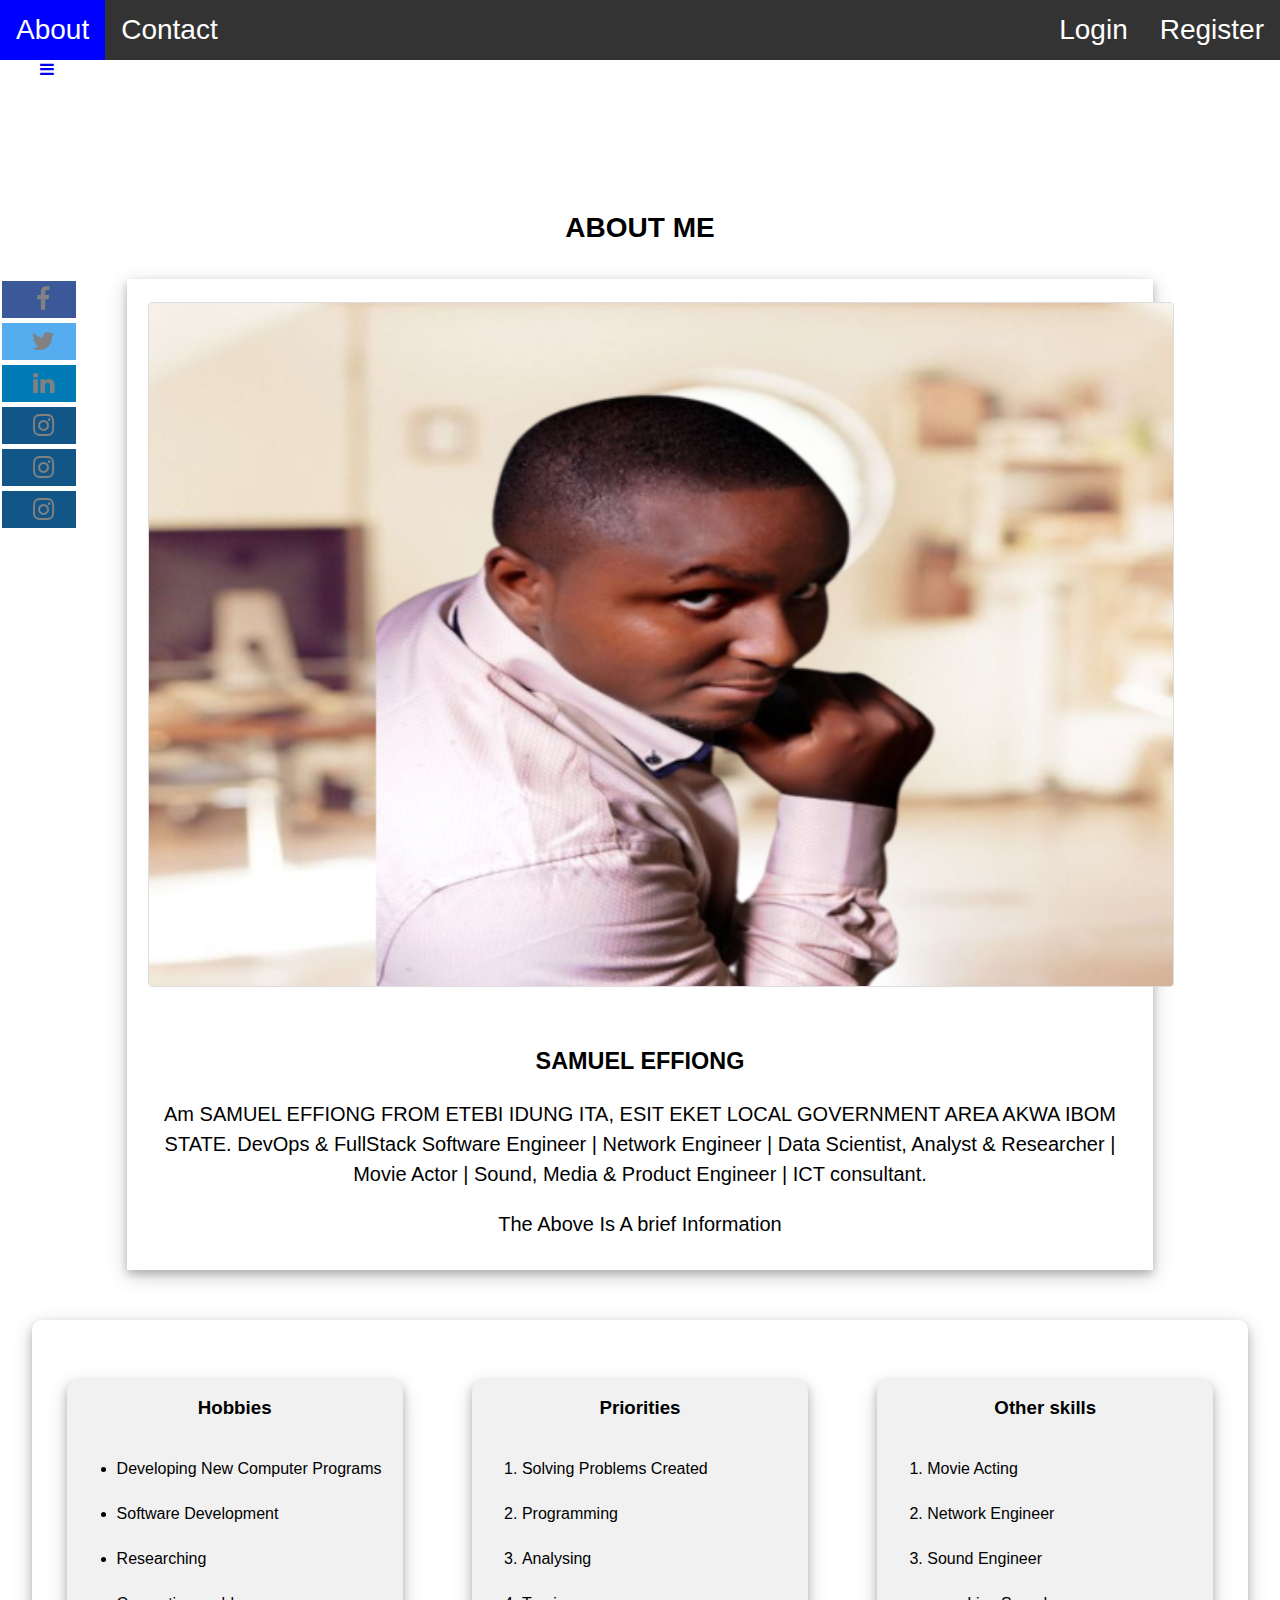
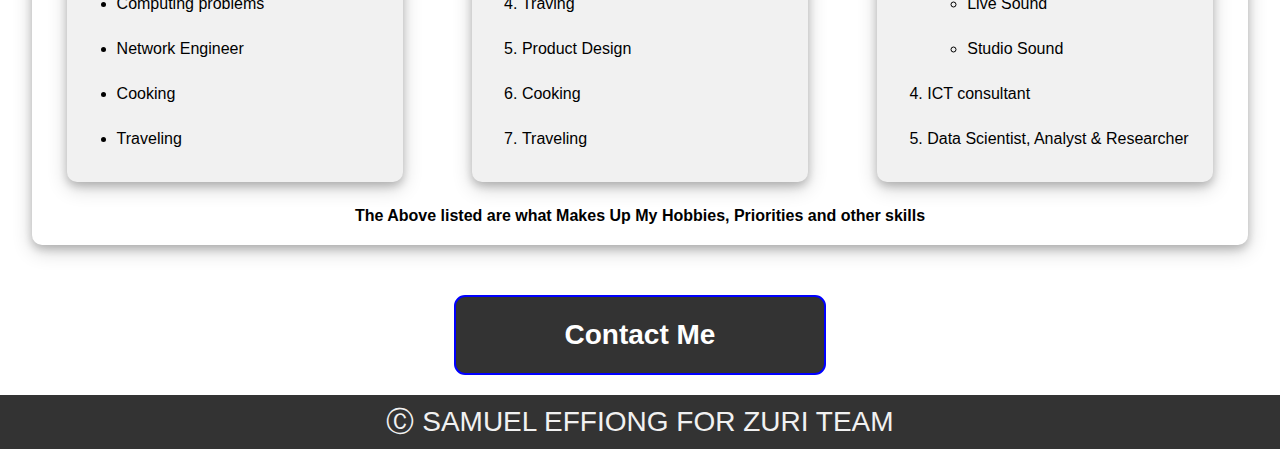
<file: index.html>
<!DOCTYPE html>
<html lang="en">
<head>
    <meta charset="UTF-8">
    <meta http-equiv="X-UA-Compatible" content="IE=edge">
    <meta name="viewport" content="width=device-width, initial-scale=1.0, maximum-scale=1,user-scalable=no">
    <meta http-equiv="X-UA-Compatible" content="IE=edge,chrome=1">
    <meta name="HandheldFriendly" content="true">
    <link rel="stylesheet" href="stlye.css">
    <link rel="stylesheet" href="https://cdnjs.cloudflare.com/ajax/libs/font-awesome/4.7.0/css/font-awesome.min.css">
    <title>welcome</title>
</head>
<body>
    <main>
        <section>
            <nav>
                <ul id="ww" class="topnav">
                    <li id="nav"><a href="about.html" class="active">About</a></li>
                    <li id="nav"><a href="contact.html">Contact</a></li>
                    <li id="nav" style="float:right" class="right"><a href="register.html">Register</a></li>
                    <li id="nav" style="float:right" class="right"><a href="login.html">Login</a></li>
                </ul>
            </nav>
            <!-- Simulate a smartphone / tablet -->
            <div class="mobilenav">
                <a href="about.html" class="active">About</a>
                <!-- Top Navigation Menu -->
                <div id="myLinks">
                    <a href="contact.html">Contact</a>
                    <a href="register.html">Register</a>
                    <a href="login.html">Login</a>
                </div>
                <!-- "Hamburger menu" / "Bar icon" to toggle the navigation links -->
                <a href="javascript:void(0);" class="icon" onclick="myFunction()">
                    <i class="fa fa-bars"></i>
                </a>
            </div>
        </section>


        <header>ABOUT ME</header>
        <section class="content">
            <div class="container1">
                <img src="samueleffiong.png" alt="Samuel effiong" >
                <div class="sub_container1">
                    <h3>SAMUEL EFFIONG</h3>
                    <p>Am SAMUEL EFFIONG FROM ETEBI IDUNG ITA, ESIT EKET LOCAL GOVERNMENT AREA AKWA
                        IBOM STATE. DevOps & FullStack Software Engineer | Network Engineer | Data Scientist,
                        Analyst & Researcher | Movie Actor | Sound, Media & Product Engineer | ICT consultant.
                    </p>
                    <p>The Above Is A brief Information</p>
                </div>
            </div>
           
        </section>
        
        <section class="content">
            <div class="flex-container">
                <div class="hobbies" style="float:right" id="trans">
                    <h3 class="sub_me">Hobbies</h3>
                    <ul>
                        <li>Developing New Computer Programs</li>
                        <li>Software Development</li>
                        <li>Researching</li>
                        <li>Computing problems</li>
                        <li>Network Engineer</li>
                        <li>Cooking</li>
                        <li>Traveling</li>
                    </ul>
                </div>
                <div class="priorities " style="float:center" id="trans">
                    <h3 class="sub_me"> Priorities</h3>
                    <ol>
                        <li>Solving Problems Created</li>
                        <li>Programming</li>
                        <li>Analysing</li>
                        <li>Traving</li>
                        <li>Product Design</li>
                        <li>Cooking</li>
                        <li>Traveling</li>
                    </ol>
                </div>
                <div class="skills" style="float:left" id="trans">
                    <h3 class="sub_me">Other skills</h3>
                    <ol>
                        <li>Movie Acting</li>
                        <li>Network Engineer</li>
                        <li>Sound Engineer</li>
                        <ul>
                            <li>Live Sound</li>
                            <li>Studio Sound</li>
                        </ul>
                        <li>ICT consultant</li>
                        <li>Data Scientist, Analyst & Researcher</li>
                    </ol>
                </div>
                <p class="but">The Above listed are what Makes Up My Hobbies, Priorities and other skills</p>
            </div>
        </section>
           
        <div class="btn">
            <a href="contact.html">Contact Me</a>
        </div>
        <section>
            <div class="sidenav">
                <a href="#" class="fa fa-facebook"></a>
                <a href="#" class="fa fa-twitter"></a>
                <a href="#" class="fa fa-linkedin"></a>
                <a href="#" class="fa fa-instagram"></a>
                <a href="#" class="fa fa-instagram"></a>
                <a href="#" class="fa fa-instagram"></a>
                
                <!-- <a href="#"><img src="samueleffiong.png" alt="Samuel effiong"></a> -->
            </div>
        </section>
    </main>
    <footer> &#9400; SAMUEL EFFIONG FOR ZURI TEAM</footer>
    <script src="index.js"></script>
</body>
</html>
</file>
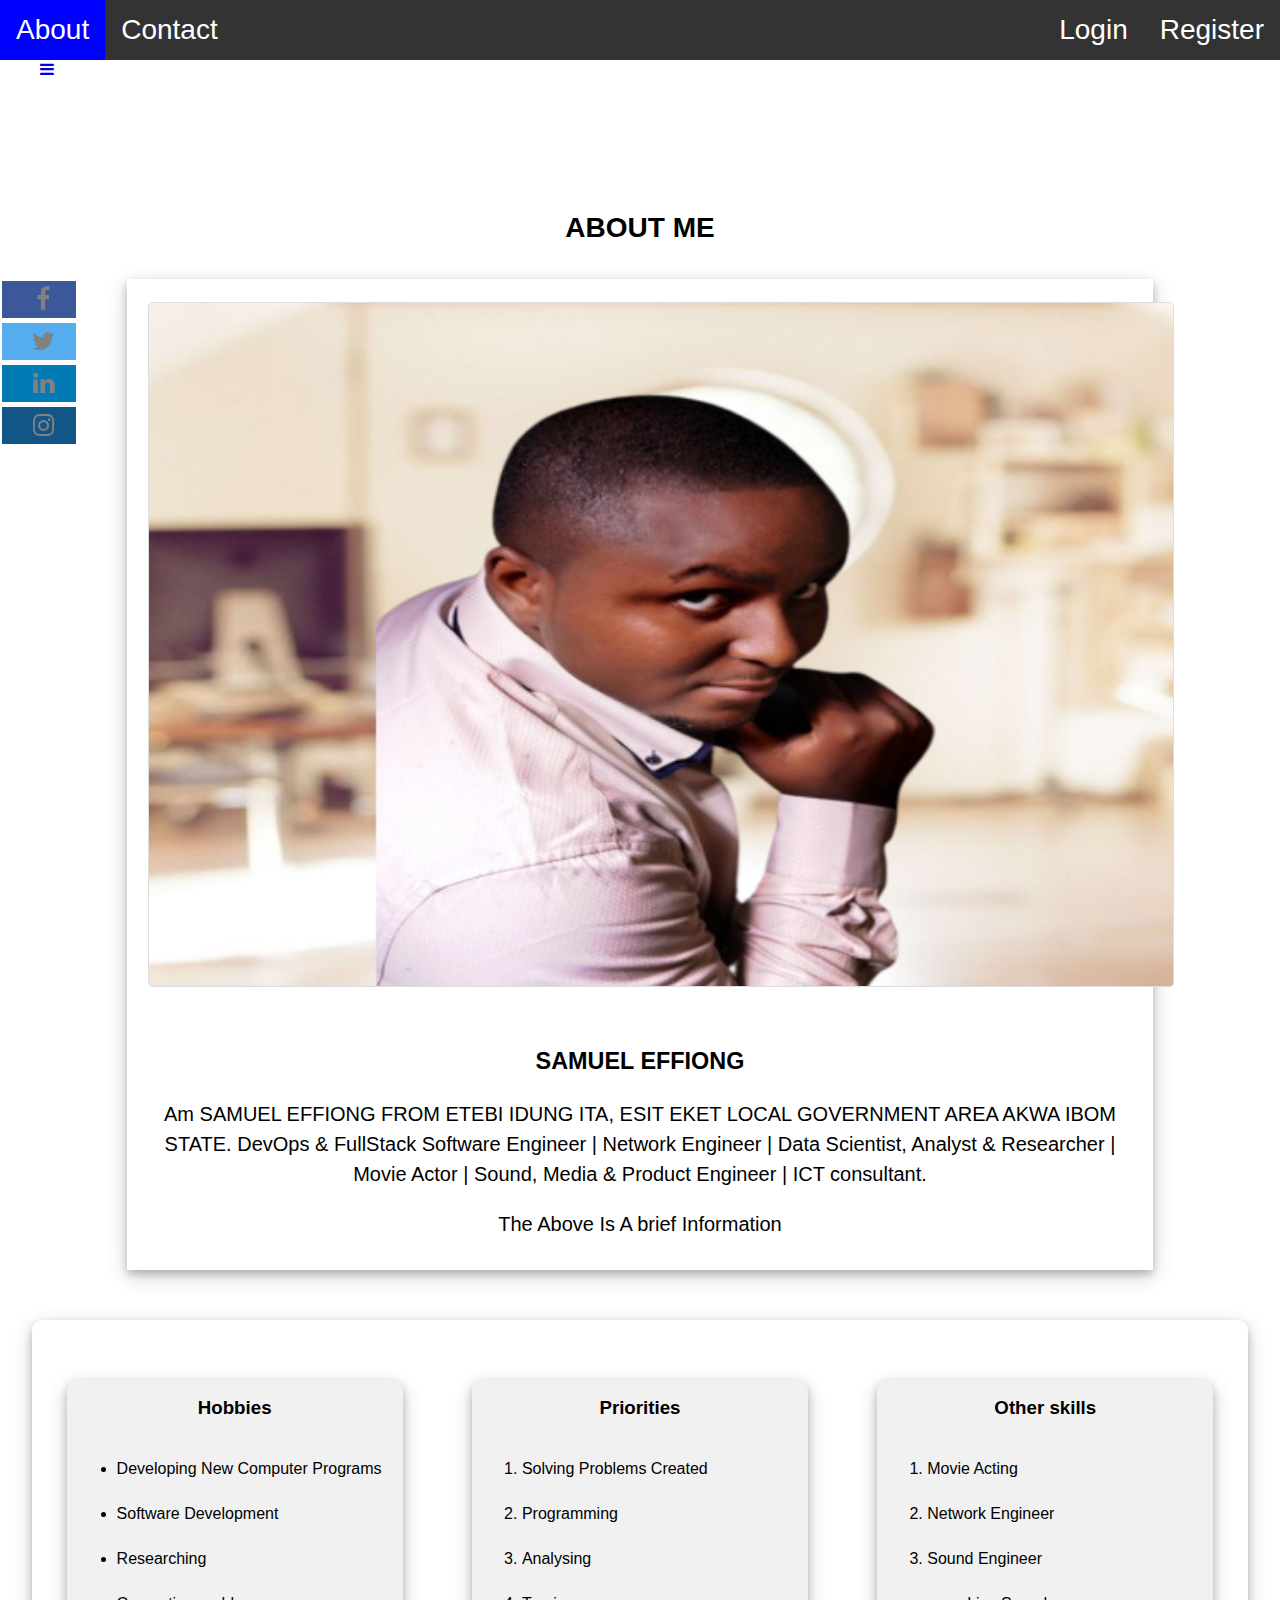
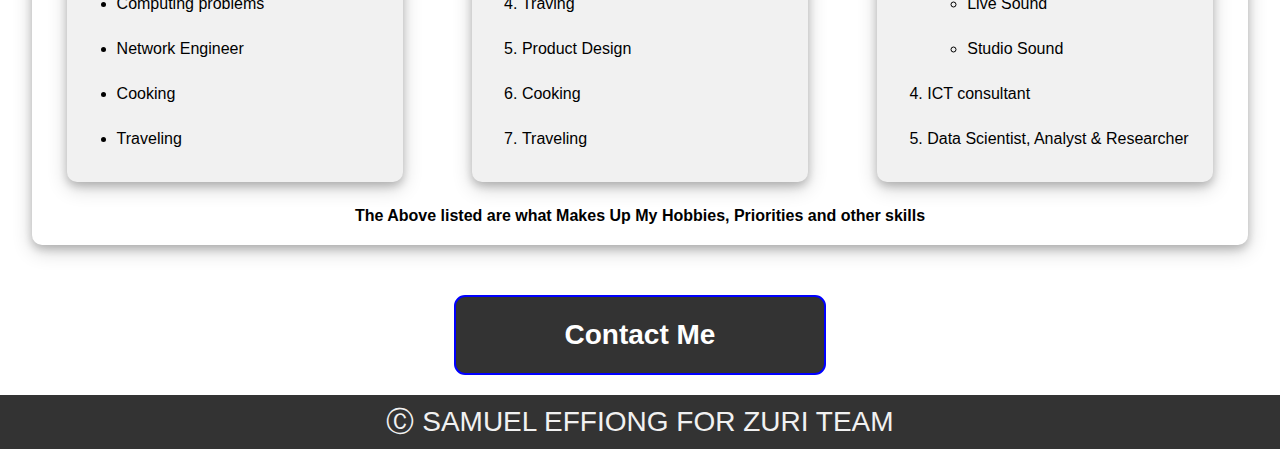
<file: About.html>
<!DOCTYPE html>
<html lang="en">
<head>
    <meta charset="UTF-8">
    <meta http-equiv="X-UA-Compatible" content="IE=edge">
    <meta name="viewport" content="width=device-width, initial-scale=1.0, maximum-scale=1,user-scalable=no">
    <meta http-equiv="X-UA-Compatible" content="IE=edge,chrome=1">
    <meta name="HandheldFriendly" content="true">
    <link rel="stylesheet" href="stlye.css">
    <link rel="stylesheet" href="https://cdnjs.cloudflare.com/ajax/libs/font-awesome/4.7.0/css/font-awesome.min.css">
    <title>welcome</title>
</head>
<body>
    <main>
        <section>
            <nav>
                <ul id="ww" class="topnav">
                    <li id="nav"><a href="about.html" class="active">About</a></li>
                    <li id="nav"><a href="contact.html">Contact</a></li>
                    <li id="nav" style="float:right" class="right"><a href="register.html">Register</a></li>
                    <li id="nav" style="float:right" class="right"><a href="login.html">Login</a></li>
                </ul>
            </nav>
            <!-- Simulate a smartphone / tablet -->
            <div class="mobilenav">
                <a href="about.html" class="active">About</a>
                <!-- Top Navigation Menu -->
                <div id="myLinks">
                    <a href="contact.html">Contact</a>
                    <a href="register.html">Register</a>
                    <a href="login.html">Login</a>
                </div>
                <!-- "Hamburger menu" / "Bar icon" to toggle the navigation links -->
                <a href="javascript:void(0);" class="icon" onclick="myFunction()">
                    <i class="fa fa-bars"></i>
                </a>
            </div>
        </section>


        <header>ABOUT ME</header>
        <section class="content">
            <div class="container1">
                <img src="samueleffiong.png" alt="Samuel effiong" >
                <div class="sub_container1">
                    <h3>SAMUEL EFFIONG</h3>
                    <p>Am SAMUEL EFFIONG FROM ETEBI IDUNG ITA, ESIT EKET LOCAL GOVERNMENT AREA AKWA
                        IBOM STATE. DevOps & FullStack Software Engineer | Network Engineer | Data Scientist,
                        Analyst & Researcher | Movie Actor | Sound, Media & Product Engineer | ICT consultant.
                    </p>
                    <p>The Above Is A brief Information</p>
                </div>
            </div>
           
        </section>
        
        <section class="content">
            <div class="flex-container">
                <div class="hobbies" style="float:right" id="trans">
                    <h3 class="sub_me">Hobbies</h3>
                    <ul>
                        <li>Developing New Computer Programs</li>
                        <li>Software Development</li>
                        <li>Researching</li>
                        <li>Computing problems</li>
                        <li>Network Engineer</li>
                        <li>Cooking</li>
                        <li>Traveling</li>
                    </ul>
                </div>
                <div class="priorities " style="float:center" id="trans">
                    <h3 class="sub_me"> Priorities</h3>
                    <ol>
                        <li>Solving Problems Created</li>
                        <li>Programming</li>
                        <li>Analysing</li>
                        <li>Traving</li>
                        <li>Product Design</li>
                        <li>Cooking</li>
                        <li>Traveling</li>
                    </ol>
                </div>
                <div class="skills" style="float:left" id="trans">
                    <h3 class="sub_me">Other skills</h3>
                    <ol>
                        <li>Movie Acting</li>
                        <li>Network Engineer</li>
                        <li>Sound Engineer</li>
                        <ul>
                            <li>Live Sound</li>
                            <li>Studio Sound</li>
                        </ul>
                        <li>ICT consultant</li>
                        <li>Data Scientist, Analyst & Researcher</li>
                    </ol>
                </div>
                <p class="but">The Above listed are what Makes Up My Hobbies, Priorities and other skills</p>
            </div>
        </section>
           
        <div class="btn">
            <a href="contact.html">Contact Me</a>
        </div>
        <section>
            <div class="sidenav">
                <a href="#" class="fa fa-facebook"></a>
                <a href="#" class="fa fa-twitter"></a>
                <a href="#" class="fa fa-linkedin"></a>
                <a href="#" class="fa fa-instagram"></a>
                <!-- <a href="#"><img src="samueleffiong.png" alt="Samuel effiong"></a> -->
            </div>
        </section>
    </main>
    <footer> &#9400; SAMUEL EFFIONG FOR ZURI TEAM</footer>
    <script src="index.js"></script>
</body>
</html>
</file>
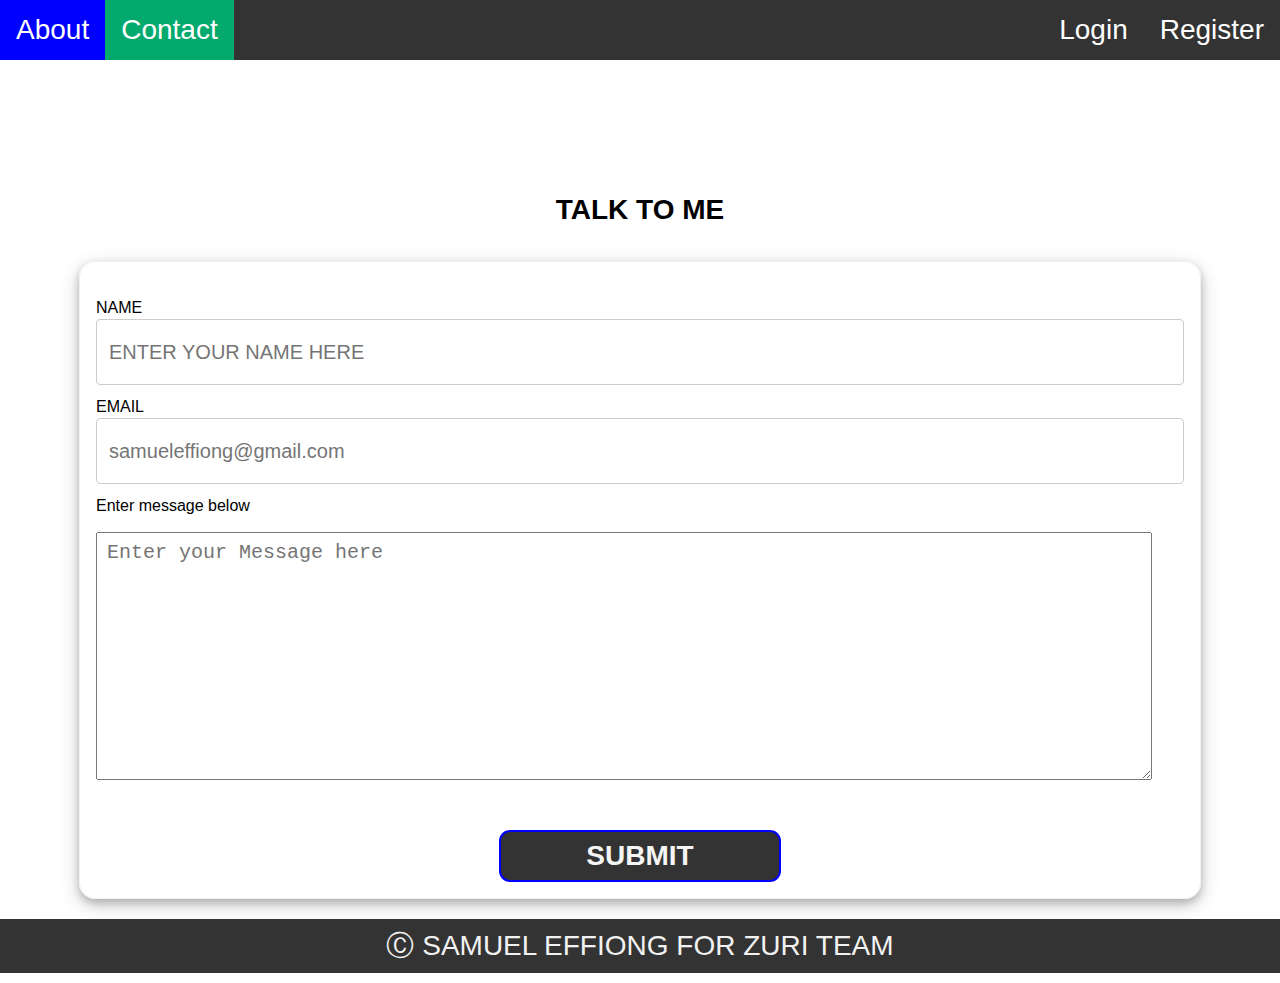
<file: contact.html>
<!DOCTYPE html>
<html lang="en">
<head>
    <meta charset="UTF-8">
    <meta http-equiv="X-UA-Compatible" content="IE=edge">
    <meta name="viewport" content="width=device-width, initial-scale=1.0">
    <link rel="stylesheet" href="stlye.css">
    <link rel="stylesheet" href="https://cdnjs.cloudflare.com/ajax/libs/font-awesome/4.7.0/css/font-awesome.min.css">
    <title>Contact</title>
</head>
<body>
    <main>
        <section>
            <nav>
                <ul id="ww" class="topnav mobile-container">
                    <li id="nav"><a href="about.html">About</a></li>
                    <li id="nav"><a href="contact.html" class="active">Contact</a></li>
                    <li id="nav" style="float:right" class="right"><a href="register.html">Register</a></li>
                    <li id="nav" style="float:right" class="right"><a href="login.html" id="a">Login</a></li>
                </ul>
            
                <div class=" mobile-container">
                    <div id="myLinks">
                        <a href="about.html">About</a>
                        <a href="contact.html" class="active">Contact</a>
                        <a href="register.html">Register</a>
                        <a href="login.html" id="a">Login</a>
                    </div>
                    <!-- "Hamburger menu" / "Bar icon" to toggle the navigation links -->
                    <a href="javascript:void(0);" class="icon" onclick="myFunction()">
                        <i class="fa fa-bars"></i>
                    </a>
                </div>
            
            </nav>
        </section>


        <header>TALK TO ME</header>
        <section>
            <form action="about.html">
                <label for="name">NAME</label>
                <input type="text"  placeholder="ENTER YOUR NAME HERE" required id="name"><br>
                <label for="email">EMAIL</label>
                <input type="email" placeholder="samueleffiong@gmail.com" required id="email"><br>
                <label for="textarea">Enter message below</label>
                <textarea name="textarea" id="" cols="30" rows="10" placeholder="Enter your Message here"></textarea>
                <button  class="btn">SUBMIT</button>
            </form>
        </section>
    </main>
    <footer>&#9400; SAMUEL EFFIONG FOR ZURI TEAM</footer>
    <script src="index.js"></script>
</body>
</html>
</file>
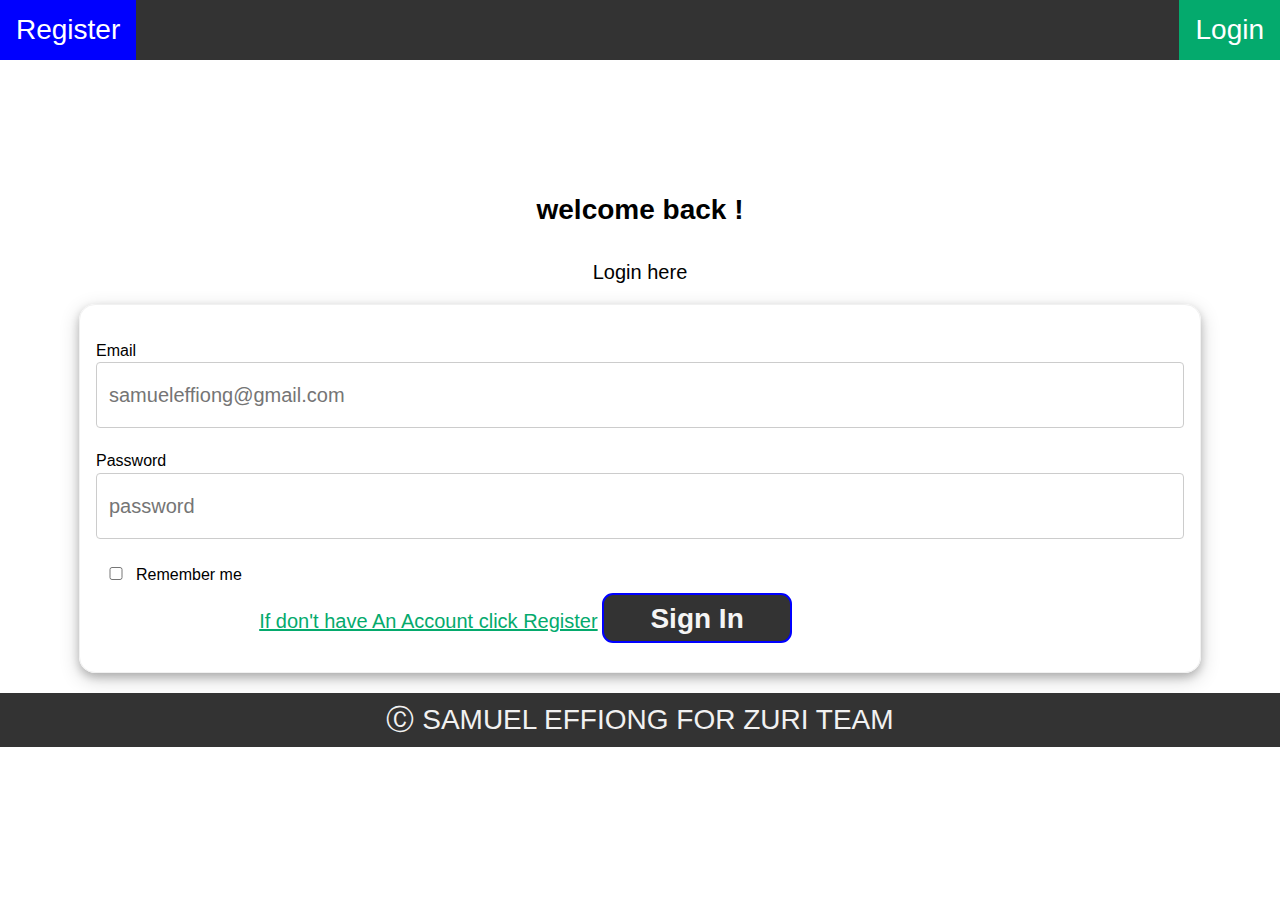
<file: login.html>
<!DOCTYPE html>
<html lang="en">
<head>
    <meta charset="UTF-8">
    <meta http-equiv="X-UA-Compatible" content="IE=edge">
    <meta name="viewport" content="width=device-width, initial-scale=1.0">
    <link rel="stylesheet" href="stlye.css">
    <link rel="stylesheet" href="https://cdnjs.cloudflare.com/ajax/libs/font-awesome/4.7.0/css/font-awesome.min.css">
    <title>Login</title>
</head>
<body>
    <main>
        <section>
            <nav>
                <ul id="ww" class="topnav">
                    <li id="nav" style="float:left" class="right"><a href="register.html">Register</a></li>
                    <li id="nav" style="float:right" class="right"><a href="login.html" id="a" class="active">Login</a></li> 
                </ul>
                <div  class="mobile-container">
                    <div id="myLinks">
                        <a href="register.html">Register</a>
                        <a href="login.html" id="a" class="active">Login</a>
                    </div>
                    <!-- "Hamburger menu" / "Bar icon" to toggle the navigation links -->
                    <a href="javascript:void(0);" class="icon" onclick="myFunction()">
                        <i class="fa fa-bars"></i>
                    </a>
                </div>
            </nav>
        </section>

        <section>
            <header>welcome back !</header>
            <p class="r">Login here</p>
            <div>
                <form action="about.html">
                    <label for="email">Email</label><br>
                    <input type="email" required placeholder="samueleffiong@gmail.com" id="email"><br><br>
                    <label for="Password">Password</label><br>
                    <input type="password" required placeholder="password" id="Password"><br>
                    <div>
                        <label><input id="rememberme" name="rememberme" value="remember" type="checkbox" />Remember me</label>
                    </div>
                    <div class="btn0">
                        <a href="register.html" class="btn1">If don't have An Account click Register</a>
                        <button type="submit" class="btn2">Sign In</button>
                    </div>
                   
                </form>
            </div>
        </section>
        <section>
        </section>
        
    </main>
    <footer>&#9400; SAMUEL EFFIONG FOR ZURI TEAM</footer>
    <script src="index.js"></script>
</body>
</html>
</file>
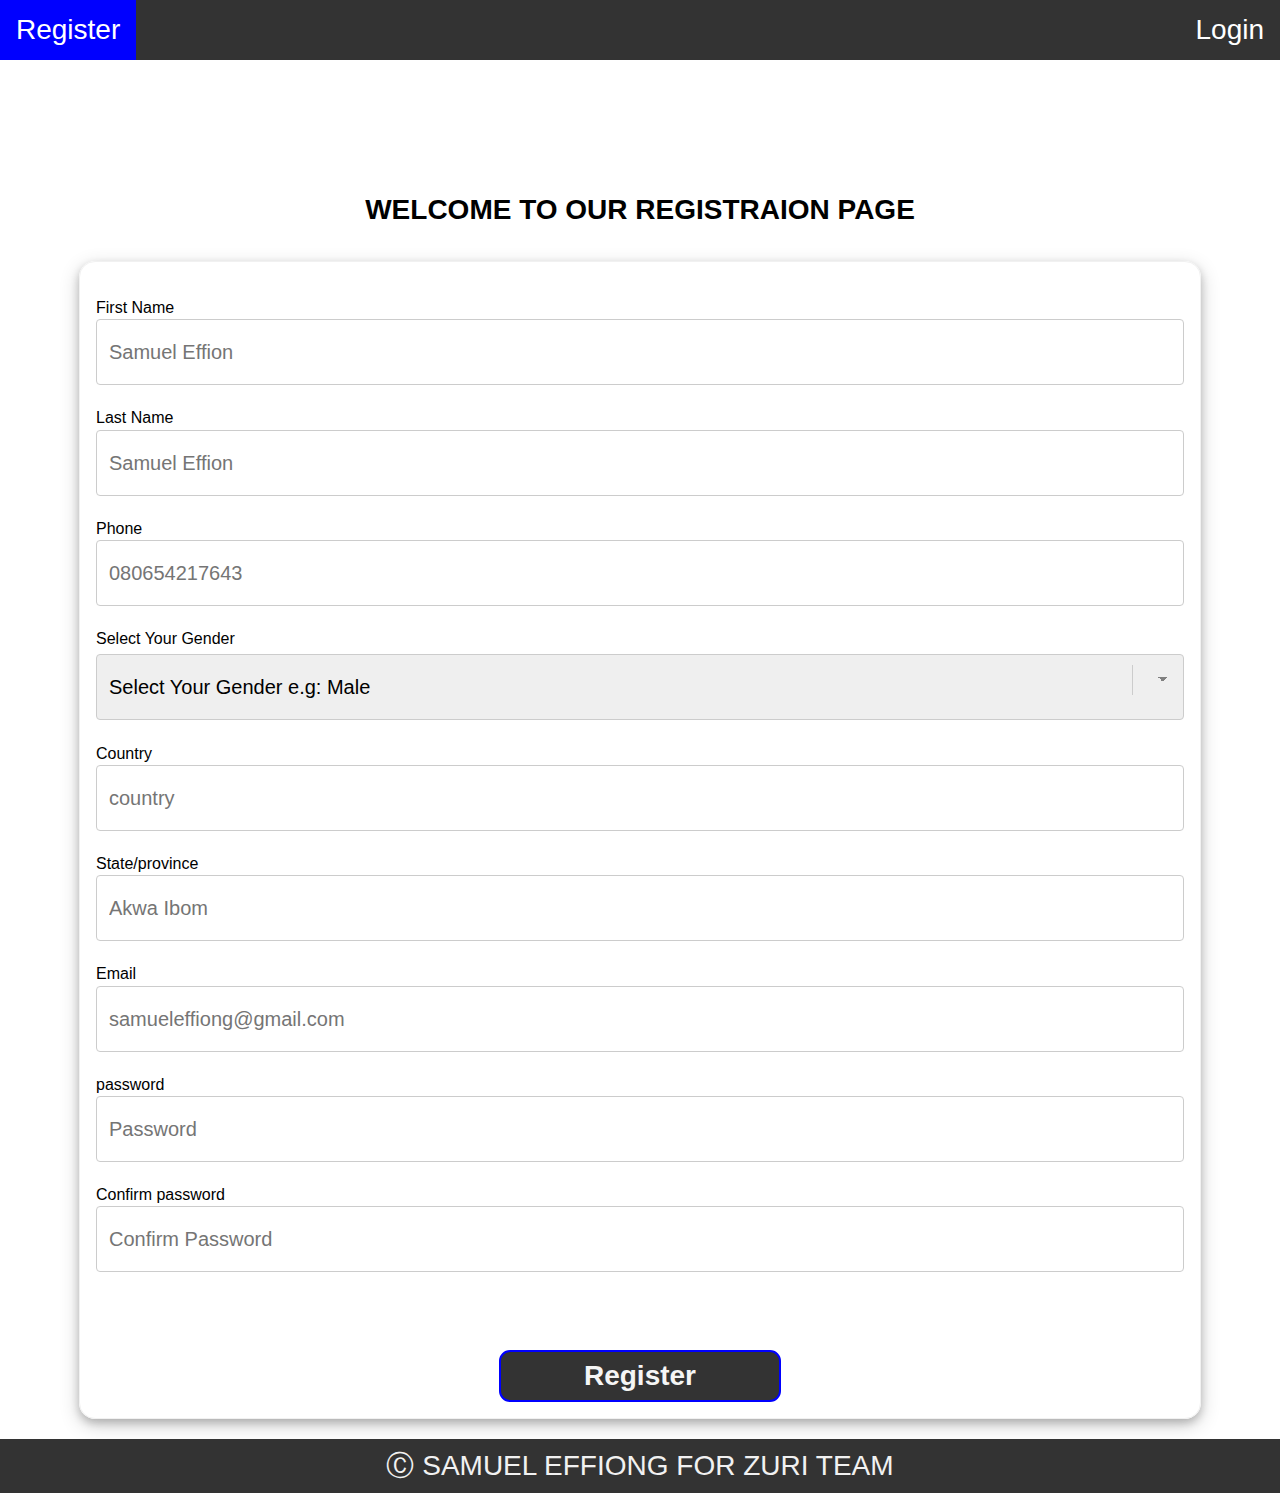
<file: register.html>
<!DOCTYPE html>
<html lang="en">
<head>
    <meta charset="UTF-8">
    <meta http-equiv="X-UA-Compatible" content="IE=edge">
    <meta name="viewport" content="width=device-width, initial-scale=1.0">
    <link rel="stylesheet" href="stlye.css">
    <link rel="stylesheet" href="https://cdnjs.cloudflare.com/ajax/libs/font-awesome/4.7.0/css/font-awesome.min.css">
    <title>REGISTER</title>
</head>
<body>
    <main>
        <section>
            <nav>
                <ul id="ww" class="topnav mobile-container mobilenav">
                    <li id="nav" style="float:left" class="right"><a href="register.html" class="active">Register</a></li>
                    <li id="nav" style="float:right" class="right"><a href="login.html" id="a">Login</a></li>
                </ul>

                <div class="mobile-container">
                    <div id="myLinks">
                        <a href="register.html" class="active">Register</a>
                        <a href="login.html" id="a">Login</a>
                    </div>

                    <!-- "Hamburger menu" / "Bar icon" to toggle the navigation links -->
                    <a href="javascript:void(0);" class="icon" onclick="myFunction()">
                        <i class="fa fa-bars"></i>
                    </a>
                </div>
                
            </nav>
        </section>


        <header>WELCOME TO OUR REGISTRAION PAGE</header>
        <section>
            <div class="container">
                <form action="about.html">
                    <label for="first">First Name</label><br>
                    <input type="text" placeholder="Samuel Effion" id="first" required><br><br>
                    <label for="second">Last Name</label><br>
                    <input type="text" placeholder="Samuel Effion" id="second" required><br><br>
                    <label for="phone">Phone</label><br>
                    <input type="tel" placeholder="080654217643" required id="phone" maxlength="15" minlength="+"><br><br>
                    <label for="gender" >Select Your Gender</label><br>
                        <select class="minimal " required id="gender">
                            <option disabled selected hidden value="">Select Your Gender e.g: Male</option>
                            <option>Male</option>
                            <option>Female</option>
                            <option>Others</option>
                        </select><br><br>
                    
                    <label for="country">Country</label><br>
                    <input type="text" placeholder="country" required id="country"><br><br>
                    <label for="state">State/province</label><br>
                    <input type="text" placeholder="Akwa Ibom" required id="state"><br><br>
                    <label for="email">Email</label><br>
                    <input type="email" required placeholder="samueleffiong@gmail.com" id="email"><br><br>
                    <label for="password">password</label><br>
                    <input type="password" required id="password" placeholder="Password" onkeyup='check();'pattern="(?=.*\d)(?=.*[a-z])(?=.*[A-Z]).{8,}"title="Must contain at least one number and one uppercase and lowercase letter, and at least 8 or more characters"><br><br>
                    <label for="confirm">Confirm password</label><br>
                    <input type="password" required id="confirm_password" placeholder="Confirm Password" onkeyup='check() ;'pattern="(?=.*\d)(?=.*[a-z])(?=.*[A-Z]).{8,}"title="Must contain at least one number and one uppercase and lowercase letter, and at least 8 or more characters"><br><br>
                    <button type="submit" class="btn">Register</button>
                </form>
            </div>
            
        </section>

    
    </main>
    <footer>&#9400; SAMUEL EFFIONG FOR ZURI TEAM</footer>

    <script src="index.js"></script>
</body>
</html>
</file>
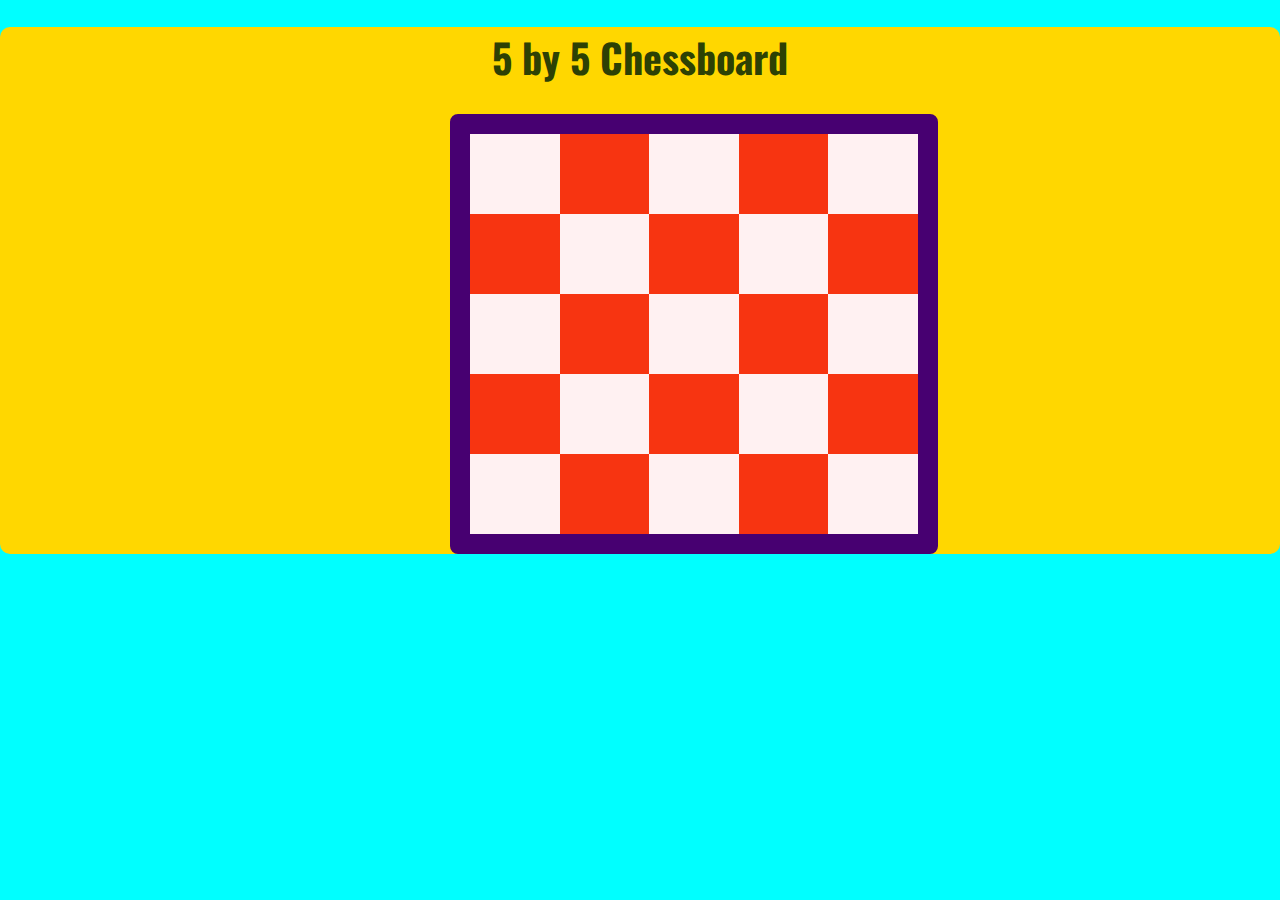
<file: 5 ny 5 clip/inn.html>
<!DOCTYPE html>
<html lang="en">
<head>
    <meta charset="UTF-8">
    <meta http-equiv="X-UA-Compatible" content="IE=edge">
    <meta name="viewport" content="width=device-width, initial-scale=1.0">
    <link rel="stylesheet" href="index.css" />
    <link rel="preconnect" href="https://fonts.gstatic.com" crossorigin />
    <link
        href="https://fonts.googleapis.com/css2?family=Lato:wght@400;700;900&family=Odibee+Sans&family=Open+Sans:wght@500&family=Oswald:wght@400;700&display=swap"
        rel="stylesheet" />
    <title>5 by 5 chessboard using HTML and CSS.</title>
</head>
<body>
    <main class="view">
        <h1>5 by 5 Chessboard</h1>
        <div class="container">
            <!-- 1st -->
            <div class="white"></div>
            <div class="green"></div>
            <div class="white"></div>
            <div class="green"></div>
            <div class="white"></div>
            <!-- 2nd -->
            <div class="green"></div>
            <div class="white"></div>
            <div class="green"></div>
            <div class="white"></div>
            <div class="green"></div>
            <!-- 3rd -->
            <div class="white"></div>
            <div class="green"></div>
            <div class="white"></div>
            <div class="green"></div>
            <div class="white"></div>
            <!-- 4th -->
            <div class="green"></div>
            <div class="white"></div>
            <div class="green"></div>
            <div class="white"></div>
            <div class="green"></div>
            <!-- 5th -->
            <div class="white"></div>
            <div class="green"></div>
            <div class="white"></div>
            <div class="green"></div>
            <div class="white"></div>
        </div>
    </main>
</body>
</html>
</file>
<file: stlye.css>
/* body and general work */
body {
    margin: 0;
    font-family: Arial, Helvetica, sans-serif;
    cursor: pointer;
}

/* navbar */
#ww {
    list-style-type: none;
    margin: 0;
    padding: 0;
    overflow: hidden;
    background-color: #333;
    border-right: 1px solid #bbb;
    position: fixed;
    top: 0;
    z-index: 1000%;
    font-size: 28px;
    width: 100%;
}

#nav {
    float: left;
}

#nav a {
    display: block;
    color: white;
    text-align: center;
    padding: 14px 16px;
    text-decoration: none;
}

/* not active nav */
#nav a:hover:not(.active) {
    background-color: blue;
}

/* active nav */
.active {
    background-color: #04AA6D;
}

.active:hover {
    background-color: blue;
}



/* header */
header {
    padding: 30px;
    text-align: center;
    font-size: 28px;
    margin-top: 50px;
    padding-top: 60px;
    margin-bottom: 5px;
    font-weight: bold;
}

/* sections */
img {
    border: 1px solid #ddd;
    border-radius: 4px;
    margin: 18px 20px;
    width: 100%;
}

/* about page */
.container1 {
    padding: 1px;
    padding-top: 5px;
    width: 80%;
    background-color: white;
    box-shadow: 0 4px 8px 0 rgba(0, 0, 0, 0.2), 0 6px 20px 0 rgba(0, 0, 0, 0.19);
    margin-bottom: 25px;
    margin: 0px auto;
    line-height: 30px;
    font-size: 20px;
}

.sub_container1 {
    text-align: center;
    padding: 10px 20px;
}

.flex-container {
    display: flex;
    flex-wrap: wrap;
    background-color: white;
    width: 95%;
    margin: 0px auto;
    margin-top: 50px;
    padding-top: 60px;
    box-shadow: 0 4px 8px 0 rgba(0, 0, 0, 0.2), 0 6px 20px 0 rgba(0, 0, 0, 0.19);
    border-radius: 10px;

}


.flex-container>div {
    background-color: #f1f1f1;
    width: 26%;
    margin: 0 auto;
    height: 20%;
    padding: 1px;
    line-height: 45px;
    padding-top: 5px;
    padding: 5px 10px;
    margin-bottom: 20px;
    box-shadow: 0 4px 8px 0 rgba(0, 0, 0, 0.2), 0 6px 20px 0 rgba(0, 0, 0, 0.19);
    border-radius: 10px;


}

.sub_me {
    text-align: center;
    font-weight: bold;
    margin: 0 auto;
}

.but {
    text-align: center;
    font-weight: bold;
    margin: 0 auto;
    margin-bottom: 20px;
    padding-top: 5px;
}

#trans {
    transition: width 2s;
}

#trans:hover {
    width: 350px;
    background: blue;
    box-shadow: 0 4px 8px 0 rgba(0, 0, 0, 0.2), 0 6px 20px 0 rgba(0, 0, 0, 0.19);
    z-index: 1px;
    color: #f1f1f1;
    border-radius: 10px;
}

/* button */

.btn {
    background-color: #333;
    border-radius: 11px;
    border: 2px solid blue;
    display: block;
    font-size: 28px;
    font-weight: bold;
    padding: 8px 18px;
    width: 26%;
    margin: 0 auto;
    margin-top: 50px;
    color: whitesmoke;
    transition: width 2s;

}

.btn:hover {
    width: 350px;
    background: blue;
    box-shadow: 0 4px 8px 0 rgba(0, 0, 0, 0.2), 0 6px 20px 0 rgba(0, 0, 0, 0.19);
    z-index: 1px;
    color: #f1f1f1;
    border-radius: 10px;
}

.btn:active {
    position: relative;
    top: 1px;
}

.btn a {
    display: block;
    color: white;
    text-align: center;
    padding: 14px 16px;
    text-decoration: none;
}

.btn0 {
    border: none;
    padding: 13px 15%;
    display: inline-block;
    margin: 0 auto;

}

/* BUTTON ONE */
.btn1 {
    height: 50px;
    width: 25px;
    font-size: 20px;
    color: #04AA6D
}

.btn1:hover {
    color: blue;
}

/* BUTTON TWO */
.btn2 {
    height: 50px;
    width: 190px;
    text-align: center;
    color: whitesmoke;
    background-color: #333;
    border-radius: 11px;
    border: 2px solid blue;
    font-size: 28px;
    font-weight: bold;
    padding: 8px 18px;
    transition: width 2s;

}

.btn2:hover {
    width: 350px;
    background: blue;
    box-shadow: 0 4px 8px 0 rgba(0, 0, 0, 0.2), 0 6px 20px 0 rgba(0, 0, 0, 0.19);
    z-index: 1px;
    color: #f1f1f1;
    border-radius: 10px;
    font-weight: bold;
    padding: 8px 18px;
}

.btn2:active {
    position: relative;
    top: 1px;
}


footer {
    background-color: #333;
    z-index: 1000%;
    font-size: 28px;
    text-align: center;
    color: #f1f1f1;
    margin-top: 20px;
    padding: 8px 18px;
}

/* responsive ness */



/* forms */
form {
    margin: 0 auto;
    width: 85%;
    /* Form outline */
    padding: 1em;
    border: 1px solid #f1f1f1;
    border-radius: 1em;
    box-shadow: 0 4px 8px 0 rgba(0, 0, 0, 0.2), 0 6px 20px 0 rgba(0, 0, 0, 0.19);
    padding-top: 40px;
    line-height: 70%;
}

.r {
    text-align: center;
    font-size: 20px;
    margin-top: 0;
}

textarea {
    /* Align multiline text fields with their labels */
    vertical-align: top;

    /* Provide space to type some text */
    width: 95%;
    margin-top: 20px;
    padding: 8px 10px;
    font-size: 20px;

}

input {
    /* To make sure that all text fields have the same font settings/*

    /* Match form field borders */
    margin-top: 20px;
    padding: 8px 18px;
    line-height: 40px;
    width: 100%;
    padding: 12px;
    border: 1px solid #ccc;
    border-radius: 4px;
    box-sizing: border-box;
    margin-top: 6px;
    margin-bottom: 16px;
    font-size: 20px;
}

input:focus,
textarea:focus 
select:focus{
    /* Additional highlight for focused elements */
    border-color: #000;
}
/* remember me */
#rememberme{
    box-sizing: border-box;
    width: 40px;
    display: inline-block;
    margin: 0 auto;
    margin-top: 12px;
    margin-bottom: 3;

}

/* select for registration */
select {

    /* Uniform text field size */
    /* styling */
    border: 1px solid #ccc;
    border-radius: 4px;
    width: 100%;
    height: 50%;
    margin-top: 10px;
    padding: 8px 18px;
    line-height: 40px;
    font-size: 20px;
    margin-bottom: 16px;
    padding: 12px;
    box-sizing: border-box;
    display: inline-block;
    /* reset */
    
    -webkit-box-sizing: border-box;
    -moz-box-sizing: border-box;
    box-sizing: border-box;
    -webkit-appearance: none;
    -moz-appearance: none;
}

select.minimal {
    background-image:
        linear-gradient(45deg, transparent 50%, gray 50%),
        linear-gradient(135deg, gray 50%, transparent 50%),
        linear-gradient(to right, #ccc, #ccc);
    background-position:
        calc(100% - 20px) calc(1em + 2px),
        calc(100% - 15px) calc(1em + 2px),
        calc(100% - 2.5em) 0.5em;
    background-size:
        5px 5px,
        5px 5px,
        1px 1.5em;
    background-repeat: no-repeat;
}
select:-moz-focusring {
    color: transparent;
    text-shadow: 0 0 0 #000;
}



/* SOCIAL MEDIA NAV */
/* The sidebar menu */
.sidenav {
    height: 100%;
    /* Full-height: remove this if you want "auto" height */
    width: 160px;
    /* Set the width of the sidebar */
    position: fixed;
    /* Fixed Sidebar (stay in place on scroll) */
    z-index: 1;
    /* Stay on top */
    top: 0;
    /* Stay at the top */
    left: 0;
    /* Black */
    overflow-x: hidden;
    /* Disable horizontal scroll */
    padding-top: 20px;
    margin-top: 20%;
}

/* The navigation menu links */
.sidenav a {
    padding: 6px 8px 6px 16px;
    text-decoration: none;
    font-size: 25px;
    color: #818181;
    display: block;
}

/* When you mouse over the navigation links, change their color */
.sidenav a:hover {
    color: #f1f1f1;
}

/* SOCIAL ,MEDIA */
.fa {
    padding: 20px;
    text-align: center;
    margin: 5px 2px;
    font-size: 30px;
    width: 50px;
}

.fa-facebook {
    background: #3B5998;
    color: white;
}

.fa-twitter {
    background: #55ACEE;
    color: white;
}

.fa-linkedin {
    background: #007bb5;
    color: white;
}

.fa-instagram {
    background: #125688;
    color: white;
}


/* small screen nav options */
@media screen and (min-device-width: 50px) and (max-device-width: 660px){
    /* MOBILE nav */
        /* Style the navigation menu */
        .mobilenav {
            overflow: hidden;
            background-color: #333;
        }
    
        /* Hide the links inside the navigation menu (except for logo/home) */
        .mobilenav #myLinks {
            display: none;
        }
    
        /* Style navigation menu links */
        .mobilenav a {
            color: white;
            padding: 14px 16px;
            text-decoration: none;
            font-size: 10px;
            display: block;
        }
    
        /* Style the hamburger menu */
        .mobilenav a.icon {
            background: black;
            display: block;
            position: absolute;
            right: 0;
            top: 0;
        }
    
        /* Add a grey background color on mouse-over */
        .mobilenav a:hover {
            background-color: #ddd;
            color: black;
        }
    
        /* Style the active link (or home/logo) */
        .active {
            background-color: #04AA6D;
            color: white;
        }
}


/* big screen nav options */
@media screen and (min-device-width: 661px) and (max-device-width: 1024px) {

    /* MOBILE nav */
    /* Style the navigation menu */
    .mobilenav {
        overflow: hidden;
        background-color: #333;
        position: relative;
    }

    /* Hide the links inside the navigation menu (except for logo/home) */
    .mobilenav #myLinks {
        display: none;
    }

    /* Style navigation menu links */
    .mobilenav a {
        color: white;
        padding: 14px 16px;
        text-decoration: none;
        font-size: 17px;
        display: block;
    }

    /* Style the hamburger menu */
    .mobilenav a.icon {
        background: black;
        display: block;
        position: absolute;
        right: 0;
        top: 0;
    }

    /* Add a grey background color on mouse-over */
    .mobilenav a:hover {
        background-color: #ddd;
        color: black;
    }

    /* Style the active link (or home/logo) */
    .active {
        background-color: #04AA6D;
        color: white;
    }
}


/* For Tablet View */
@media screen and (min-device-width: 72px) and (max-device-width: 1024px)and (orientation: landscape){
    body {
            flex-direction: column;
        }
    
        main {
            flex-direction: column;
        }

        .sidenav{
            margin-top: 1000px;
            display: flex;
            height: 50%;
            width: 100px;
            position: fixed;
        }
         
    
        .flex-container {
            display: flex;
            flex-direction: column;
            width: 80%;
            gap: 10px;
        }
    
        .flex-container>div {
            width: 70%;
        }
    
        .second {
            margin: 5px 10px 50px 10px;
        }
    
        .form {
            padding: 20px;
        }
    
        input[type="text"],
        input[type="email"],
        input[type="password"],
        select {
            padding: 20px;
        }
    
        h1 {
            font-size: 30px;
        }
}
</file>
<file: 5 ny 5 clip/index.css>
body {
  box-sizing: border-box;
  padding: 0;
  margin: 0;
  font-family: "Oswald", sans-serif;
  background-color: aqua;
}
.view{
    background-color: gold;
    border-radius: 10px;
}

.view:hover{
    background-color: blue;
}
h1 {
  text-align: center;
  color: rgb(45, 65, 4);
  font-size: 2.5rem;
}

h1:hover{
    color: antiquewhite;
}
.container {
  display: grid;
  justify-content: center;
  grid-template-columns: 1fr 1fr 1fr 1fr 1fr;
  width: 35%;
  height: 50%;
  grid-auto-rows: minmax(80px, auto);
  margin-left: 450px;
  border: 20px solid #470071;
  border-radius: 8px;
}

.container:hover{
    border: 20px solid #710000;
    z-index: 1px;
    box-shadow: #fff1f2;
}

.white {
  background-color: #fff1f2;
  padding: 20px;
}
.green {
  background-color: #f73411;
  padding: 20px;
}

.green:hover{
    background-color: aqua;
}

.white:hover{
    background-color: darkgreen;
}
</file>
